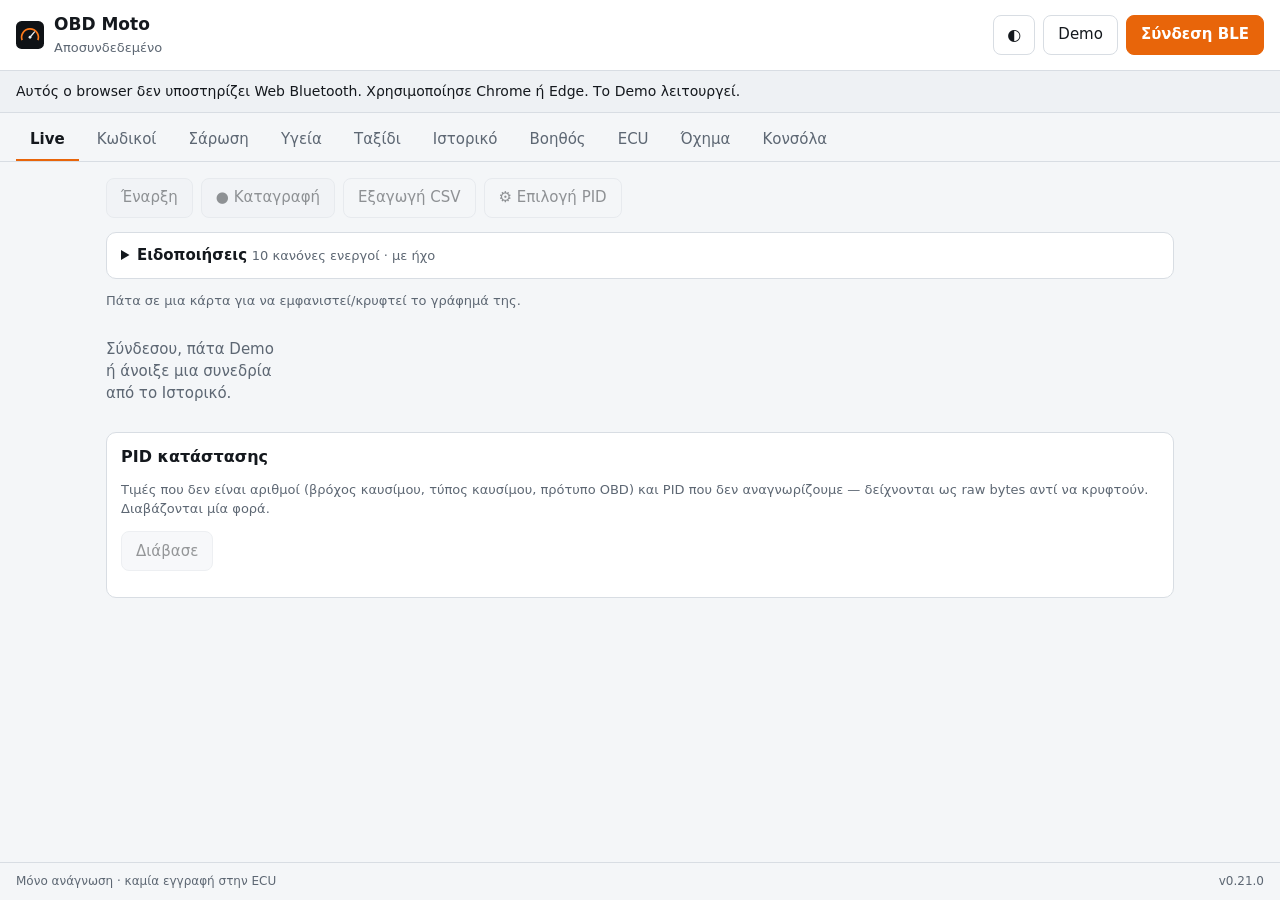
<file: index.html>
<!doctype html>
<html lang="el">
<head>
  <meta charset="utf-8">
  <meta name="viewport" content="width=device-width, initial-scale=1, viewport-fit=cover">
  <title>OBD Moto</title>
  <meta name="description" content="Διαγνωστικά OBD-II μέσω ELM327 Bluetooth LE — μόνο ανάγνωση.">
  <meta name="theme-color" content="#0f1216">
  <link rel="manifest" href="manifest.webmanifest">
  <link rel="icon" href="icons/icon.svg" type="image/svg+xml">
  <link rel="apple-touch-icon" href="icons/icon-192.png">
  <link rel="stylesheet" href="css/app.css">
  <!-- Θέμα πριν το πρώτο paint, αλλιώς φαίνεται αναλαμπή. Η λογική είναι στο js/theme.js. -->
  <script>
    try {
      var t = localStorage.getItem('obd.theme');
      if (t === 'light' || t === 'dark') {
        document.documentElement.setAttribute('data-theme', t);
        document.querySelector('meta[name="theme-color"]')
          .setAttribute('content', t === 'light' ? '#f4f6f8' : '#0f1216');
      } else if (!window.matchMedia('(prefers-color-scheme: dark)').matches) {
        document.querySelector('meta[name="theme-color"]').setAttribute('content', '#f4f6f8');
      }
    } catch (e) { /* χωρίς localStorage: μένει το αυτόματο */ }
  </script>
  <script src="js/version.js"></script>
  <script type="module" src="js/app.js"></script>
</head>
<body>
  <header class="top">
    <div class="brand">
      <img src="icons/icon.svg" alt="" width="28" height="28">
      <div>
        <h1>OBD Moto</h1>
        <span class="sub" id="status">Αποσυνδεδεμένο</span>
      </div>
    </div>
    <div class="actions">
      <button id="btn-theme" class="ghost icon" title="Θέμα εμφάνισης" aria-label="Θέμα εμφάνισης">◐</button>
      <button id="btn-install" class="ghost" hidden>Εγκατάσταση</button>
      <button id="btn-demo" class="ghost">Demo</button>
      <button id="btn-connect" class="primary">Σύνδεση BLE</button>
    </div>
  </header>

  <div id="banner" class="banner" hidden></div>

  <!-- Επικεφαλίδα μόνο για εκτύπωση / PDF -->
  <div id="print-head">
    <h1>Αναφορά διαγνωστικού ελέγχου OBD-II</h1>
    <p id="print-meta" class="mono small"></p>
    <p class="small">Μόνο ανάγνωση — καμία εγγραφή στην ECU. Οι τιμές αναφοράς είναι γενικές·
      επιβεβαίωσε με το εγχειρίδιο σέρβις του οχήματος.</p>
  </div>

  <nav class="tabs" role="tablist">
    <button role="tab" data-tab="live" aria-selected="true">Live</button>
    <button role="tab" data-tab="dtc">Κωδικοί</button>
    <button role="tab" data-tab="scan">Σάρωση</button>
    <button role="tab" data-tab="health">Υγεία</button>
    <button role="tab" data-tab="trip">Ταξίδι</button>
    <button role="tab" data-tab="history">Ιστορικό</button>
    <button role="tab" data-tab="ai">Βοηθός</button>
    <button role="tab" data-tab="ecu">ECU</button>
    <button role="tab" data-tab="info">Όχημα</button>
    <button role="tab" data-tab="console">Κονσόλα</button>
  </nav>

  <main>
    <!-- LIVE -->
    <section id="tab-live" class="tab">
      <div class="toolbar">
        <button id="btn-live" disabled>Έναρξη</button>
        <button id="btn-rec" disabled aria-pressed="false">● Καταγραφή</button>
        <button id="btn-export" class="ghost" disabled>Εξαγωγή CSV</button>
        <button id="btn-pids" class="ghost" disabled>⚙ Επιλογή PID</button>
        <span class="muted small" id="live-rate"></span>
      </div>
      <p class="muted small" id="pid-summary"></p>
      <div id="replay-bar" class="card replay" hidden>
        <button id="rp-play">▶</button>
        <input type="range" id="rp-pos" min="0" max="100" step="0.1" value="0" aria-label="Θέση αναπαραγωγής">
        <span id="rp-time" class="mono small">0 s</span>
        <select id="rp-speed" aria-label="Ταχύτητα">
          <option value="1">1×</option><option value="2">2×</option><option value="5">5×</option><option value="10">10×</option>
        </select>
        <button id="rp-exit" class="ghost">Έξοδος</button>
        <span id="rp-title" class="muted small"></span>
      </div>
      <div class="toolbar" id="preset-bar" hidden>
        <span class="muted small">Έτοιμα σετ:</span>
      </div>
      <details class="card" id="alerts-card">
        <summary><b>Ειδοποιήσεις</b> <span class="muted small" id="alerts-sum"></span></summary>
        <p class="muted small">Ελέγχονται οι live τιμές και σε προειδοποιεί. Μόνο ενημερωτικό — καμία ενέργεια στην ECU.
          Τα όρια είναι <b>γενικά</b>· προσάρμοσέ τα με βάση το εγχειρίδιο σέρβις του οχήματός σου.</p>
        <div class="toolbar">
          <label class="small"><input type="checkbox" id="alerts-on"> Ενεργές</label>
          <label class="small"><input type="checkbox" id="alerts-sound"> Ήχος</label>
          <button id="alerts-reset" class="ghost">Επαναφορά ορίων</button>
          <button id="alerts-test" class="ghost">Δοκιμή ήχου</button>
        </div>
        <div id="alerts-rules"></div>
        <div id="alerts-log"></div>
      </details>
      <p class="muted small">Πάτα σε μια κάρτα για να εμφανιστεί/κρυφτεί το γράφημά της.</p>
      <div class="tiles" id="tiles"><p class="empty">Σύνδεσου, πάτα Demo ή άνοιξε μια συνεδρία από το Ιστορικό.</p></div>
      <div class="toolbar" id="ref-bar" hidden>
        <span class="pill warn">Σύγκριση</span>
        <span class="small">Αναφορά: <b id="ref-label"></b></span>
        <button id="btn-ref-clear" class="ghost small">Κατάργηση</button>
      </div>
      <div class="charts" id="charts"></div>
      <div class="card">
        <h2>PID κατάστασης</h2>
        <p class="muted small">Τιμές που δεν είναι αριθμοί (βρόχος καυσίμου, τύπος καυσίμου, πρότυπο OBD)
          και PID που δεν αναγνωρίζουμε — δείχνονται ως raw bytes αντί να κρυφτούν. Διαβάζονται μία φορά.</p>
        <div class="toolbar">
          <button id="pid-status-read" disabled>Διάβασε</button>
        </div>
        <div id="pid-status"></div>
      </div>
    </section>

    <!-- ΚΩΔΙΚΟΙ -->
    <section id="tab-dtc" class="tab" hidden>
      <div class="toolbar">
        <button id="btn-dtc" disabled>Ανάγνωση κωδικών</button>
        <button id="btn-clear" class="danger" disabled>Σβήσιμο κωδικών…</button>
      </div>
      <div id="dtc-out"><p class="empty">Δεν έχουν διαβαστεί κωδικοί.</p></div>

      <div class="card" id="j1939-card" hidden>
        <h2>Κωδικοί J1939 <span class="pill">φορτηγά / αγροτικά</span></h2>
        <p class="muted small">Τα βαρέα οχήματα δεν μιλούν OBD-II: οι ενεργοί κωδικοί έρχονται
          στο μήνυμα <b>DM1</b>. Παρακολουθούμε τον δίαυλο για λίγα δευτερόλεπτα και διαβάζουμε
          <b>SPN</b> (τι), <b>FMI</b> (είδος βλάβης) και πλήθος εμφανίσεων. <b>Μόνο ανάγνωση.</b></p>
        <div class="toolbar">
          <button id="btn-j1939" class="primary" disabled>Ανάγνωση DM1</button>
          <label class="small">Ακρόαση (s):
            <input id="j1939-secs" type="number" min="1" max="10" step="1" value="3" style="max-width:70px">
          </label>
        </div>
        <div id="j1939-out"></div>
      </div>

      <div class="card">
        <h2>Βάση γνώσης κωδικών</h2>
        <p class="muted small" id="kb-coverage"></p>
        <form id="kb-form" class="toolbar">
          <input id="kb-in" placeholder="π.χ. P0171" autocomplete="off" spellcheck="false" list="kb-list">
          <datalist id="kb-list"></datalist>
          <button>Αναζήτηση</button>
        </form>
        <div id="kb-out"></div>

        <details id="user-dtc">
          <summary class="small">Δικοί σου κωδικοί από το εγχειρίδιο σέρβις</summary>
          <p class="muted small">Οι ειδικοί κωδικοί κάθε κατασκευαστή δεν είναι δημοσιευμένοι και
            <b>δεν τους εφευρίσκουμε</b>. Αν τους έχεις από το εγχειρίδιο, φόρτωσέ τους εσύ: μετά
            εμφανίζονται παντού όπως οι υπόλοιποι, με πηγή «δικό σου αρχείο».
            Μένουν στη συσκευή σου.</p>
          <p class="muted small">Μορφή CSV ή TSV, μία γραμμή ανά κωδικό:<br>
            <code class="mono">P1234,Περιγραφή,Αιτία1;Αιτία2,Βήμα1;Βήμα2</code><br>
            Οι δύο πρώτες στήλες αρκούν. Γραμμές με <code>#</code> αγνοούνται.</p>
          <div class="toolbar">
            <label class="filebtn">Επιλογή αρχείου…
              <input type="file" id="user-dtc-file" accept=".csv,.tsv,.txt,text/csv,text/plain" hidden>
            </label>
            <button id="btn-user-dtc-sample" class="ghost small">Κατέβασε υπόδειγμα</button>
            <button id="btn-user-dtc-clear" class="danger small" hidden>Διαγραφή όλων</button>
          </div>
          <p class="small muted" id="user-dtc-count"></p>
          <p class="small muted" id="user-dtc-note"></p>
        </details>
      </div>
    </section>

    <!-- ΣΑΡΩΣΗ ΜΟΝΑΔΩΝ -->
    <section id="tab-scan" class="tab" hidden>
      <div class="card">
        <h2>Σάρωση όλων των μονάδων</h2>
        <p class="muted small">Ρωτά κάθε διεύθυνση του διαύλου «υπάρχει μονάδα εδώ;» (UDS <code>10 01</code>)
          και, για όσες απαντήσουν, διαβάζει κωδικούς (<code>19 02</code>) και ταυτότητα (<code>22</code>).
          Έτσι βλέπεις ABS, airbag, σασμάν, immobilizer — όχι μόνο τον κινητήρα.
          <b>Μόνο ανάγνωση.</b> Με το κλειδί στο ON και τον κινητήρα σβηστό.</p>
        <div class="toolbar">
          <select id="scan-mode" aria-label="Εύρος σάρωσης"></select>
          <button id="btn-scan" class="primary" disabled>Έναρξη σάρωσης</button>
          <button id="btn-scan-stop" class="ghost" hidden>Διακοπή</button>
        </div>
        <div class="toolbar">
          <label class="small"><input type="checkbox" id="scan-dtcs" checked> Κωδικοί βλάβης</label>
          <label class="small"><input type="checkbox" id="scan-ids" checked> Ταυτότητα μονάδας</label>
        </div>
        <div id="scan-progress" class="bar" hidden><i></i></div>
        <p class="muted small mono" id="scan-status"></p>
      </div>
      <div id="scan-out"><p class="empty">Δεν έχει γίνει σάρωση.</p></div>

      <div class="card">
        <h2>Σαρωτής DID <span class="pill warn">προχωρημένο</span></h2>
        <p class="muted small">Το OBD-II δίνει μόνο όσα επιβάλλει ο νόμος. Κάθε μονάδα όμως εκθέτει
          και δικά της δεδομένα σε ταυτοποιητές (DID) των 16 bit, που διαβάζονται με
          <code>22</code>. Εδώ ρωτάμε μια-μια τις διευθύνσεις μιας περιοχής και κρατάμε
          ό,τι απαντά — έτσι βγαίνουν ζωντανά δεδομένα ABS, airbag ή κιβωτίου.
          <b>Μόνο ανάγνωση.</b> Ό,τι ζητά security access σημειώνεται και αφήνεται.</p>
        <div class="toolbar">
          <select id="did-ecu" aria-label="Μονάδα"></select>
          <select id="did-range" aria-label="Περιοχή DID"></select>
          <button id="btn-did" class="primary" disabled>Έναρξη</button>
          <button id="btn-did-stop" class="ghost" hidden>Διακοπή</button>
        </div>
        <div class="toolbar">
          <label class="small"><input type="checkbox" id="did-live" checked> Δεύτερο πέρασμα (εντοπισμός ζωντανών)</label>
          <label class="small">Δική σου περιοχή:
            <input id="did-from" class="mono" placeholder="0100" maxlength="4" style="max-width:80px">
            –
            <input id="did-to" class="mono" placeholder="01FF" maxlength="4" style="max-width:80px">
          </label>
        </div>
        <p class="muted small" id="did-note"></p>
        <div id="did-progress" class="bar" hidden><i></i></div>
        <p class="muted small mono" id="did-status"></p>
      </div>
      <div id="did-out"></div>
    </section>

    <!-- ΥΓΕΙΑ -->
    <section id="tab-health" class="tab" hidden>
      <div class="toolbar">
        <button id="btn-report">Αναφορά από την τρέχουσα καταγραφή</button>
        <button id="btn-print" class="ghost">🖨 Εκτύπωση / PDF</button>
        <span class="muted small" id="report-src"></span>
      </div>
      <p class="muted small">Για πλήρη αναφορά: ζεστός κινητήρας, ~30 s ρελαντί και ~30 s στις 2500 rpm, και ανάγνωση κωδικών πριν.</p>

      <div class="card">
        <h2>Μπαταρία και φόρτιση</h2>
        <p class="muted small">Από την τάση της τρέχουσας καταγραφής: κατάσταση στην ηρεμία,
          βύθισμα στη μίζα και τάση φόρτισης. <b>Δεν είναι τεστ φορτίου</b> — χωρίς όργανο δεν
          μετριούνται η εσωτερική αντίσταση και τα CCA.</p>
        <div class="toolbar">
          <button id="btn-batt" class="primary">Ανάλυση</button>
          <label class="small">Τύπος:
            <select id="batt-chem" aria-label="Τύπος μπαταρίας">
              <option value="lead">Μολύβδου–οξέος</option>
              <option value="lithium">Λιθίου (LiFePO4)</option>
            </select>
          </label>
        </div>
        <div id="batt-out"></div>
      </div>

      <div class="card" id="m05-card" hidden>
        <h2>Τεστ αισθητήρων λάμδα (mode 05) <span class="pill">non-CAN</span></h2>
        <p class="muted small">Παλιότερα οχήματα (ISO 9141-2, KWP2000) δίνουν τα αποτελέσματα των
          τεστ λάμδα στο mode 05 — τάσεις κατωφλίου και χρόνους εναλλαγής. (Στα CAN οχήματα
          αυτά βρίσκονται στα on-board tests / mode 06.) <b>Μόνο ανάγνωση.</b></p>
        <button id="btn-m05" class="primary" disabled>Ανάγνωση mode 05</button>
        <div id="m05-out"></div>
      </div>

      <div id="report-out"></div>
      <div id="compare-out"></div>

      <div class="card">
        <h2>On-board tests (Mode 06)</h2>
        <p class="muted small">Τα τεστ που τρέχει μόνη της η ECU, με τα <b>όρια</b> της. Αν μια τιμή πλησιάζει
          το όριο, το εξάρτημα γερνάει — το βλέπεις <b>πριν</b> ανάψει η λυχνία. Μόνο ανάγνωση.
          Πιο αξιόπιστα με ζεστό κινητήρα και ολοκληρωμένα readiness monitors.</p>
        <div class="toolbar">
          <button id="btn-m06" disabled>Διάβασε τεστ</button>
          <button id="btn-m06-stop" class="ghost" hidden>Διακοπή</button>
          <label class="small"><input type="checkbox" id="m06-unbounded"> Δείξε και τα τεστ χωρίς όρια</label>
        </div>
        <div id="m06-progress" class="bar" hidden><i></i></div>
        <p class="muted small mono" id="m06-status"></p>
        <div id="m06-out"></div>
      </div>

      <div class="card">
        <h2>Readiness — τι λείπει για ΚΤΕΟ</h2>
        <p class="muted small">Τα monitors ολοκληρώνονται μόνο αν οδηγήσεις με συγκεκριμένο τρόπο
          (drive cycle). Μετά από σβήσιμο κωδικών ή αποσύνδεση μπαταρίας μηδενίζουν.</p>
        <div class="toolbar">
          <button id="btn-readiness" disabled>Έλεγχος readiness</button>
        </div>
        <div id="readiness-out"></div>
      </div>
    </section>

    <!-- ΙΣΤΟΡΙΚΟ -->
    <section id="tab-history" class="tab" hidden>
      <div class="toolbar">
        <label class="filebtn">Εισαγωγή CSV<input type="file" id="csv-in" accept=".csv,text/csv" hidden></label>
        <span class="muted small">Αποθηκεύεται μόνο σε αυτή τη συσκευή (IndexedDB).</span>
      </div>
      <div id="hist-out"><p class="empty">Καμία αποθηκευμένη συνεδρία.</p></div>
    </section>

    <!-- ΒΟΗΘΟΣ -->
    <section id="tab-ai" class="tab" hidden>
      <div class="card">
        <h2>Βοηθός διάγνωσης (Claude)</h2>
        <p class="muted small">Προαιρετικό. Όταν πατήσεις «Ανάλυση», οι κωδικοί, η αναφορά υγείας, στατιστικά της καταγραφής
          και τα συμπτώματα στέλνονται στο api.anthropic.com. Το κλειδί αποθηκεύεται μόνο σε αυτόν τον browser.</p>
        <div class="toolbar">
          <input id="ai-key" type="password" placeholder="Κλειδί Anthropic API (sk-ant-…)" autocomplete="off">
          <label class="small"><input type="checkbox" id="ai-remember"> Να το θυμάται</label>
          <button id="ai-forget" class="ghost">Διαγραφή κλειδιού</button>
        </div>
        <textarea id="ai-symptoms" rows="3" placeholder="Συμπτώματα: π.χ. «σβήνει στο ρελαντί όταν είναι ζεστή», «κόβει στις 5000»"></textarea>
        <div class="toolbar">
          <button id="ai-run" class="primary">Ανάλυση</button>
          <button id="ai-stop" class="ghost" hidden>Ακύρωση</button>
          <button id="ai-preview" class="ghost">Τι θα σταλεί;</button>
        </div>
      </div>
      <pre id="ai-context" class="log" hidden></pre>
      <div id="ai-out" class="card answer" hidden></div>

      <div class="card">
        <h2>Ζωντανή σύνδεση (live)</h2>
        <p class="muted small">Με ανοιχτή τη σύνδεση (ή Demo), στέλνει περιοδικά τις τρέχουσες τιμές στο Claude και μπορείς να ρωτάς ζωντανά.
          Χρεώνεται ανά μήνυμα. Μόνο ανάγνωση. Για πλήρη εικόνα διάβασε πρώτα κωδικούς και αναφορά υγείας.</p>
        <div class="toolbar">
          <button id="live-ai-toggle" class="primary">▶ Έναρξη ζωντανής ανάλυσης</button>
          <label class="small">Αυτόματος έλεγχος:
            <select id="live-ai-interval" aria-label="Συχνότητα αυτόματου ελέγχου">
              <option value="0">χειροκίνητα</option>
              <option value="15">κάθε 15 s</option>
              <option value="30" selected>κάθε 30 s</option>
              <option value="60">κάθε 60 s</option>
            </select>
          </label>
          <span class="muted small" id="live-ai-status"></span>
        </div>
        <div id="live-ai-log" class="chat" hidden></div>
        <form id="live-ai-form" class="toolbar">
          <input id="live-ai-in" placeholder="Ρώτησέ με… π.χ. «πέφτει το ρελαντί όταν ζεσταθεί, τι να κοιτάξω;»" autocomplete="off" disabled>
          <button id="live-ai-send" disabled>Αποστολή</button>
        </form>
      </div>
    </section>

    <!-- ECU -->
    <section id="tab-ecu" class="tab" hidden>
      <div class="toolbar">
        <button id="btn-ecu" disabled>Ανάγνωση ECU ID</button>
        <span class="muted small">UDS 0x22 και OBD 09 — μόνο ανάγνωση. Η εφαρμογή δεν γράφει ποτέ στην ECU.</span>
      </div>
      <div id="ecu-out"><p class="empty">Σύνδεσου και πάτα «Ανάγνωση ECU ID».</p></div>
    </section>

    <!-- ΟΧΗΜΑ -->
    <section id="tab-info" class="tab" hidden>
      <dl class="kv" id="info-out"><p class="empty">Σύνδεσου για στοιχεία οχήματος.</p></dl>

      <div class="card">
        <h2>Ανάλυση VIN</h2>
        <p class="muted small">Ο VIN (ISO 3779) κωδικοποιεί χώρα, κατασκευαστή, έτος μοντέλου,
          εργοστάσιο και αύξοντα αριθμό. Η ανάλυση γίνεται <b>εντελώς τοπικά</b>, χωρίς δίκτυο.
          Το μέρος 4–8 (μοντέλο, κινητήρας) είναι ιδιωτικό κάθε κατασκευαστή και
          <b>δεν το μαντεύουμε</b>.</p>
        <div class="toolbar">
          <input id="vin-in" class="mono" placeholder="17 χαρακτήρες" maxlength="17" aria-label="VIN">
          <button id="btn-vin">Ανάλυση</button>
        </div>
        <div id="vin-out"></div>
      </div>

      <div class="card">
        <h2>Γκαράζ</h2>
        <p class="muted small">Κάθε όχημα που συνδέεις καταγράφεται με το VIN του (ή, αν δεν δίνει VIN,
          με το πρωτόκολλο και τα PID του). Το ταμπλό και οι ρυθμίσεις θυμούνται ανά όχημα.</p>
        <div id="garage-out"></div>
      </div>

      <div class="card">
        <h2>Ρυθμίσεις</h2>
        <div class="toolbar">
          <label class="small">Γλώσσα:
            <select id="lang-sel" aria-label="Γλώσσα / Language">
              <option value="el">Ελληνικά</option>
              <option value="en">English</option>
            </select>
          </label>
          <label class="small">Μονάδες:
            <select id="units-sel" aria-label="Σύστημα μονάδων">
              <option value="metric">Μετρικό (°C, km/h, kPa, L)</option>
              <option value="imperial">Imperial (°F, mph, psi, gal)</option>
            </select>
          </label>
          <label class="small">Θέμα:
            <select id="theme-sel" aria-label="Θέμα εμφάνισης">
              <option value="auto">Αυτόματο (από το σύστημα)</option>
              <option value="light">Φωτεινό</option>
              <option value="dark">Σκοτεινό</option>
            </select>
          </label>
        </div>
        <p class="muted small">Το φωτεινό θέμα διαβάζεται καλύτερα στον ήλιο· το σκοτεινό κουράζει
          λιγότερο σε νυχτερινή διάγνωση. Το «αυτόματο» ακολουθεί το κινητό σου.</p>
        <div class="toolbar">
          <label class="small">Πρωτόκολλο:
            <select id="proto-sel" aria-label="Πρωτόκολλο OBD"></select>
          </label>
          <span class="small muted" id="proto-hint"></span>
        </div>
        <p class="muted small" id="proto-note">Το CAN είναι υποχρεωτικό μόνο από το 2008· παλιότερα
          οχήματα μιλούν ISO 9141-2, KWP2000 ή J1850. Άφησέ το στο <b>αυτόματο</b> — αν αποτύχει,
          η εφαρμογή δοκιμάζει τα πρωτόκολλα ένα-ένα και θυμάται ποιο δούλεψε. Διάλεξε χειροκίνητα
          μόνο αν ξέρεις το όχημα και ο adapter δυσκολεύεται. Ισχύει από την <b>επόμενη σύνδεση</b>.</p>
        <div class="toolbar">
          <label class="small">Προσομοιωτής παριστάνει:
            <select id="sim-proto" aria-label="Πρωτόκολλο προσομοιωτή">
              <option value="6">CAN 11/500 (νεότερο όχημα)</option>
              <option value="5">KWP2000 fast init — το αυτόματο αποτυγχάνει</option>
              <option value="3">ISO 9141-2 (παλιό όχημα)</option>
              <option value="A">J1939 (φορτηγό / αγροτικό)</option>
            </select>
          </label>
        </div>
        <p class="muted small">Μόνο για δοκιμή χωρίς όχημα: στα παλιά πρωτόκολλα απαντά μόνο ο
          κινητήρας, χωρίς UDS — όπως στην πραγματικότητα.</p>
        <p class="muted small">Η μετατροπή αφορά μόνο την εμφάνιση. Οι αποθηκευμένες συνεδρίες, το CSV
          και ό,τι στέλνεται στον Βοηθό μένουν <b>πάντα μετρικά</b>, ώστε να συγκρίνονται μεταξύ τους.</p>
      </div>
    </section>

    <!-- ΤΑΞΙΔΙ -->
    <section id="tab-trip" class="tab" hidden>
      <div class="card">
        <h2>Υπολογιστής ταξιδιού</h2>
        <p class="muted small">Υπολογίζεται από την τρέχουσα καταγραφή: απόσταση με ολοκλήρωση της ταχύτητας,
          καύσιμο από το PID <code>5E</code> (L/h) της ECU. Αν το όχημα δεν το δίνει, γίνεται
          <b>εκτίμηση</b> από το MAF — δηλώνεται όταν συμβαίνει.</p>
        <div class="toolbar">
          <button id="btn-trip" class="primary">Υπολογισμός</button>
          <label class="small">Τιμή καυσίμου (€/L):
            <input id="fuel-price" type="number" step="0.001" min="0" value="1.75" style="max-width:110px">
          </label>
        </div>
        <div id="trip-out"><p class="empty">Ξεκίνα Live (ή άνοιξε συνεδρία από το Ιστορικό) και πάτα Υπολογισμός.</p></div>
      </div>

      <div class="card">
        <h2>Επιδόσεις</h2>
        <p class="muted small">Ανιχνεύονται από την καταγραφή, όχι από χρονόμετρο: ψάχνει εκκινήσεις από στάση
          (≤ 2 km/h). Η ακρίβεια εξαρτάται από τον ρυθμό δειγματοληψίας του adapter —
          με ~5 δείγματα/s το σφάλμα είναι μερικά δέκατα.
          <b>Μόνο σε κλειστή πίστα, όχι στον δρόμο.</b></p>
        <div id="perf-out"><p class="empty">Πάτα Υπολογισμός πιο πάνω.</p></div>
      </div>

      <div class="card">
        <h2>Εκτίμηση ισχύος <span class="pill warn">ενδεικτικό</span></h2>
        <p class="muted small">Από την επιτάχυνση: <code>P = v · (m·a + αεροδυναμική + κύλιση)</code>.
          <b>Δεν είναι δυναμόμετρο.</b> Εξαρτάται από τη μάζα που θα δηλώσεις, από εκτιμώμενο
          συντελεστή οπισθέλκουσας, από τον άνεμο, την κλίση του δρόμου και από τη δειγματοληψία
          του OBD. Χρήσιμο για <b>σύγκριση πριν/μετά</b>, όχι για απόλυτο νούμερο.</p>
        <div class="toolbar">
          <button id="btn-dyno" class="primary">Υπολογισμός</button>
          <label class="small">Όχημα:
            <select id="dyno-kind" aria-label="Είδος οχήματος"></select>
          </label>
        </div>
        <div class="toolbar">
          <label class="small">Μάζα οχήματος (kg):
            <input id="dyno-mass" type="number" min="50" max="4000" step="5" value="230" style="max-width:95px">
          </label>
          <label class="small">Αναβάτης / επιβάτες (kg):
            <input id="dyno-rider" type="number" min="0" max="500" step="5" value="85" style="max-width:85px">
          </label>
          <label class="small">Κλίση δρόμου (%):
            <input id="dyno-grade" type="number" min="-15" max="15" step="0.5" value="0" style="max-width:80px">
          </label>
        </div>
        <div id="dyno-out"></div>
      </div>
    </section>

    <!-- ΚΟΝΣΟΛΑ -->
    <section id="tab-console" class="tab" hidden>
      <form id="console-form" class="toolbar">
        <input id="console-in" placeholder="π.χ. ATRV, 010C, 22F190" autocomplete="off" spellcheck="false" disabled>
        <button id="console-send" disabled>Αποστολή</button>
      </form>
      <p class="muted small">Μόνο εντολές ανάγνωσης (whitelist): OBD 01/02/03/06/07/09/0A, UDS 19/22, επιλεγμένες AT.</p>
      <pre id="log" class="log"></pre>
    </section>
  </main>

  <footer class="foot">
    <span>Μόνο ανάγνωση · καμία εγγραφή στην ECU</span>
    <span id="version"></span>
  </footer>

  <dialog id="pid-dialog" class="wide">
    <form method="dialog">
      <h2>Επιλογή PID</h2>
      <p class="muted small">Μόνο όσα δηλώνει η ECU αυτού του οχήματος. Η επιλογή αποθηκεύεται ανά VIN.
        Τα γκρι (κατάσταση / raw) δεν μπαίνουν σε κάρτες — τα βλέπεις στο «PID κατάστασης».</p>
      <div class="toolbar">
        <button type="button" id="pid-all" class="ghost">Όλα</button>
        <button type="button" id="pid-none" class="ghost">Κανένα</button>
      </div>
      <div id="pid-list" class="pid-list"></div>
      <p class="small err" id="pid-note"></p>
      <div class="toolbar end">
        <button value="cancel">Άκυρο</button>
        <button type="button" id="pid-apply" class="primary">Εφαρμογή</button>
      </div>
    </form>
  </dialog>

  <dialog id="confirm-clear">
    <form method="dialog">
      <h2>Σβήσιμο κωδικών βλάβης</h2>
      <p>Θα σβηστούν <b>όλοι</b> οι κωδικοί, τα freeze frame και τα readiness monitors (υπηρεσία 04).
        Η λυχνία θα σβήσει, αλλά η βλάβη μένει αν δεν διορθώθηκε.</p>
      <label><input type="checkbox" id="confirm-check"> Καταλαβαίνω και θέλω να τους σβήσω</label>
      <div class="toolbar end">
        <button value="cancel">Άκυρο</button>
        <button value="ok" class="danger" id="confirm-ok" disabled>Σβήσιμο</button>
      </div>
    </form>
  </dialog>
</body>
</html>
</file>
<file: css/app.css>
:root {
  --bg: #f4f6f8; --surface: #ffffff; --surface-2: #eef1f4; --text: #14181d; --muted: #5d6773;
  --border: #d8dde3; --accent: #e8650a; --accent-text: #ffffff; --ok: #1f8a4c; --warn: #b7791f;
  --bad: #c53030; --mono: ui-monospace, "Cascadia Mono", Consolas, monospace;
  color-scheme: light;
}
@media (prefers-color-scheme: dark) {
  :root:not([data-theme="light"]) {
    --bg: #0f1216; --surface: #171b21; --surface-2: #1f252c; --text: #ecf0f4; --muted: #9aa4af;
    --border: #2b323b; --accent: #ff7a1a; --accent-text: #120800; --ok: #4cc38a; --warn: #f0b429;
    --bad: #ff6b6b; color-scheme: dark;
  }
}
:root[data-theme="dark"] {
  --bg: #0f1216; --surface: #171b21; --surface-2: #1f252c; --text: #ecf0f4; --muted: #9aa4af;
  --border: #2b323b; --accent: #ff7a1a; --accent-text: #120800; --ok: #4cc38a; --warn: #f0b429;
  --bad: #ff6b6b; color-scheme: dark;
}

* { box-sizing: border-box; }
[hidden] { display: none !important; }
html, body { margin: 0; }
body {
  background: var(--bg); color: var(--text);
  font: 15px/1.45 system-ui, "Segoe UI", Roboto, sans-serif;
  min-height: 100dvh; display: flex; flex-direction: column;
}
h1 { font-size: 17px; margin: 0; }
h2 { font-size: 16px; margin: 0 0 8px; }
button, input {
  font: inherit; color: inherit; border-radius: 8px; border: 1px solid var(--border);
  background: var(--surface-2); padding: 8px 14px; min-height: 40px;
}
button { cursor: pointer; }
button:disabled { opacity: .45; cursor: default; }
button.primary { background: var(--accent); color: var(--accent-text); border-color: var(--accent); font-weight: 600; }
button.ghost { background: transparent; }
button.danger { color: var(--bad); border-color: var(--bad); background: transparent; }
input { background: var(--surface); flex: 1; min-width: 0; font-family: var(--mono); }

.top {
  display: flex; align-items: center; justify-content: space-between; gap: 12px; flex-wrap: wrap;
  padding: max(12px, env(safe-area-inset-top)) 16px 12px; background: var(--surface);
  border-bottom: 1px solid var(--border);
}
.brand { display: flex; align-items: center; gap: 10px; }
.sub { color: var(--muted); font-size: 13px; }
.sub.on { color: var(--ok); }
.actions { display: flex; gap: 8px; flex-wrap: wrap; }

.banner { padding: 10px 16px; background: var(--surface-2); border-bottom: 1px solid var(--border); font-size: 14px; }
.banner.err { color: var(--bad); }

.tabs { display: flex; gap: 4px; padding: 8px 16px 0; overflow-x: auto; border-bottom: 1px solid var(--border); }
.tabs button { border: none; border-bottom: 2px solid transparent; border-radius: 0; background: none; color: var(--muted); }
.tabs button[aria-selected="true"] { color: var(--text); border-bottom-color: var(--accent); font-weight: 600; }

main { flex: 1; padding: 16px; width: 100%; max-width: 1100px; margin: 0 auto; }
.toolbar { display: flex; gap: 8px; align-items: center; flex-wrap: wrap; margin-bottom: 14px; }
.toolbar.end { justify-content: flex-end; margin: 14px 0 0; }
.muted { color: var(--muted); }
.small { font-size: 13px; }
.empty { color: var(--muted); }

.tiles { display: grid; grid-template-columns: repeat(auto-fill, minmax(150px, 1fr)); gap: 10px; }
.tile { background: var(--surface); border: 1px solid var(--border); border-radius: 10px; padding: 10px 12px; }
.tile .name { color: var(--muted); font-size: 13px; }
.tile .val { font-size: 26px; font-weight: 600; font-variant-numeric: tabular-nums; }
.tile .unit { color: var(--muted); font-size: 13px; margin-left: 4px; }
.tile .bar { height: 4px; background: var(--surface-2); border-radius: 2px; margin-top: 6px; overflow: hidden; }
.tile .bar i { display: block; height: 100%; background: var(--accent); width: 0; transition: width .2s; }

.card { background: var(--surface); border: 1px solid var(--border); border-radius: 10px; padding: 12px 14px; margin-bottom: 12px; }
.codes { display: flex; flex-wrap: wrap; gap: 6px; }
.code { font-family: var(--mono); padding: 3px 8px; border-radius: 6px; background: var(--surface-2); border: 1px solid var(--border); }
.code.bad { color: var(--bad); border-color: var(--bad); }
.pill { display: inline-block; padding: 2px 8px; border-radius: 999px; font-size: 13px; border: 1px solid var(--border); }
.pill.ok { color: var(--ok); border-color: var(--ok); }
.pill.bad { color: var(--bad); border-color: var(--bad); }
.pill.warn { color: var(--warn); border-color: var(--warn); }
.mons { display: grid; grid-template-columns: repeat(auto-fill, minmax(170px, 1fr)); gap: 6px; margin-top: 8px; }
table { border-collapse: collapse; width: 100%; font-variant-numeric: tabular-nums; }
td, th { text-align: left; padding: 5px 8px; border-bottom: 1px solid var(--border); }

.kv { display: grid; grid-template-columns: max-content 1fr; gap: 6px 16px; margin: 0; }
.kv dt { color: var(--muted); }
.kv dd { margin: 0; font-family: var(--mono); word-break: break-all; }

.log {
  background: var(--surface); border: 1px solid var(--border); border-radius: 10px; padding: 10px;
  font: 12.5px/1.5 var(--mono); max-height: 55vh; overflow: auto; white-space: pre-wrap; margin: 0;
}
.log .tx { color: var(--accent); }
.log .err { color: var(--bad); }

.foot { display: flex; justify-content: space-between; gap: 8px; flex-wrap: wrap; padding: 10px 16px max(10px, env(safe-area-inset-bottom)); color: var(--muted); font-size: 12px; border-top: 1px solid var(--border); }

dialog { background: var(--surface); color: var(--text); border: 1px solid var(--border); border-radius: 12px; max-width: min(440px, calc(100vw - 32px)); }
dialog::backdrop { background: rgb(0 0 0 / .5); }
dialog label { display: flex; gap: 8px; align-items: center; }

/* ---- φάση 3 */
/* Δύο σειρές: μπλε και πορτοκαλί ξεχωρίζουν σε όλους τους τύπους αχρωματοψίας.
   Η αναφορά είναι και διακεκομμένη, ώστε να μη στηρίζεται μόνο στο χρώμα. */
:root { --series-1: #2a78d6; --series-2: #c2570a; --grid: #e6e9ed; }
@media (prefers-color-scheme: dark) { :root:not([data-theme="light"]) { --series-1: #3987e5; --series-2: #f08a2e; --grid: #252b33; } }
:root[data-theme="dark"] { --series-1: #3987e5; --series-2: #f08a2e; --grid: #252b33; }

.chart-legend { display: inline-flex; gap: 10px; font-size: 12px; color: var(--muted); }
.chart-legend .lg { display: inline-flex; align-items: center; gap: 4px; }
.chart-legend .lg::before { content: ''; width: 14px; height: 0; border-top: 2px solid currentColor; }
.chart-legend .now { color: var(--series-1); }
.chart-legend .ref { color: var(--series-2); }
.chart-legend .ref::before { border-top-style: dashed; }

.mono { font-family: var(--mono); }
.tile { cursor: pointer; text-align: left; }
.tile[aria-pressed="true"] { border-color: var(--series-1); box-shadow: inset 0 0 0 1px var(--series-1); }
.charts { display: grid; grid-template-columns: repeat(auto-fill, minmax(320px, 1fr)); gap: 10px; margin-top: 12px; }
.chart { position: relative; margin: 0; background: var(--surface); border: 1px solid var(--border); border-radius: 10px; padding: 8px 10px; }
.chart figcaption { display: flex; justify-content: space-between; gap: 8px; font-size: 13px; color: var(--muted); }
.chart figcaption b { color: var(--text); font-variant-numeric: tabular-nums; }
.chart canvas { display: block; width: 100%; height: 150px; touch-action: none; }
.chart-tip { position: absolute; pointer-events: none; background: var(--surface-2); color: var(--text); border: 1px solid var(--border); border-radius: 6px; padding: 2px 8px; font-size: 12px; white-space: nowrap; }
.replay { display: flex; gap: 8px; align-items: center; flex-wrap: wrap; }
.replay input[type="range"] { flex: 1; min-width: 140px; padding: 0; }
select, textarea { font: inherit; color: inherit; background: var(--surface); border: 1px solid var(--border); border-radius: 8px; padding: 8px; }
textarea { width: 100%; resize: vertical; margin-bottom: 10px; }
#btn-rec[aria-pressed="true"] { color: var(--bad); border-color: var(--bad); font-weight: 600; }
.filebtn { display: inline-flex; align-items: center; min-height: 40px; padding: 8px 14px; border: 1px solid var(--border); border-radius: 8px; background: var(--surface-2); cursor: pointer; }
.rep { list-style: none; padding: 0; margin: 0; display: grid; gap: 8px; }
.rep li { display: grid; grid-template-columns: 92px 1fr; gap: 10px; align-items: start; background: var(--surface); border: 1px solid var(--border); border-radius: 10px; padding: 10px 12px; }
.rep .area { color: var(--muted); font-size: 12px; }
.rep .title { font-weight: 600; }
.rep .detail { color: var(--muted); font-size: 14px; }
.pill.info, .pill.na { color: var(--muted); }
.kb summary { cursor: pointer; display: flex; gap: 8px; align-items: baseline; flex-wrap: wrap; }
.kb h3 { font-size: 14px; margin: 10px 0 4px; }
.kb ul, .kb ol { margin: 0; padding-left: 20px; }
.kb .src { font-size: 12px; color: var(--muted); }
.kb a { color: var(--series-1); }
.hist { display: grid; gap: 8px; }
.hist .card { display: flex; flex-wrap: wrap; gap: 8px 14px; align-items: center; margin: 0; }
.hist .meta { flex: 1; min-width: 200px; }
.hist .btns { display: flex; gap: 6px; flex-wrap: wrap; }
.answer { white-space: pre-wrap; line-height: 1.55; }
.delta.up { color: var(--warn); }

.chat { display: flex; flex-direction: column; gap: 8px; background: var(--surface); border: 1px solid var(--border); border-radius: 10px; padding: 10px; max-height: 50vh; overflow: auto; margin-bottom: 10px; }
.chat .msg { white-space: pre-wrap; line-height: 1.5; padding: 8px 10px; border-radius: 10px; max-width: 92%; }
.chat .me { align-self: flex-end; background: var(--surface-2); border: 1px solid var(--border); }
.chat .ai { align-self: flex-start; border: 1px solid var(--border); border-left: 3px solid var(--accent); }
.chat .ai.err { border-color: var(--bad); color: var(--bad); }

/* ---- έτοιμα σετ, ειδοποιήσεις, γκαράζ */
button.small { min-height: 32px; padding: 4px 10px; font-size: 13px; }
button.icon { padding: 8px 10px; min-width: 42px; font-size: 16px; line-height: 1; }
#preset-bar { gap: 6px; }
#alerts-card summary { cursor: pointer; }
#alerts-card[open] summary { margin-bottom: 8px; }
#alerts-log p { margin: 2px 0; }
#alerts-rules table { margin-bottom: 8px; }
#alerts-rules input { min-height: 32px; }
#garage-out .card .meta > div { margin: 1px 0; }

/* ---- on-board tests (Mode 06) + readiness */
.ok-txt { color: var(--ok); }
.warn-txt { color: var(--warn); }
.bad-txt { color: var(--bad); }
#m06-progress { height: 6px; background: var(--surface-2); border-radius: 3px; overflow: hidden; margin: 4px 0 6px; }
#m06-progress i { display: block; height: 100%; width: 0; background: var(--accent); transition: width .2s; }
#m06-status:empty { display: none; }
#m06-out h2, #readiness-out h3, #batt-out h2 { display: flex; align-items: center; gap: 8px; flex-wrap: wrap; }
#readiness-out h3 { font-size: 14px; margin: 12px 0 6px; }

/* ---- εκτύπωση / PDF */
#print-head { display: none; }
@media print {
  /* Το :root[data-theme="dark"] έχει μεγαλύτερη specificity από σκέτο :root —
     χωρίς το [data-theme] εδώ, η εκτύπωση σε σκοτεινό θέμα έβγαινε μαύρη. */
  :root, :root[data-theme] { --bg: #fff; --surface: #fff; --surface-2: #fff; --text: #000; --muted: #444; --border: #999; color-scheme: light; }
  body { background: #fff; color: #000; font-size: 11pt; }
  .top, .tabs, .foot, .banner, .toolbar, #replay-bar, dialog, #charts, #log,
  #tab-live, #tab-history, #tab-ai, #tab-console, #tab-info, #tab-ecu { display: none !important; }
  #print-head { display: block; padding: 0 0 10px; border-bottom: 1px solid #999; margin-bottom: 12px; }
  #print-head h1 { font-size: 16pt; }
  /* Οι καρτέλες είναι hidden στην οθόνη — στην εκτύπωση τις θέλουμε όλες */
  body[data-printing] #tab-health[hidden],
  body[data-printing] #tab-dtc[hidden],
  body[data-printing] #tab-scan[hidden] { display: block !important; }
  main { max-width: none; padding: 0; }
  .card, .kb, .rep li { border: 1px solid #999; break-inside: avoid; page-break-inside: avoid; }
  .kb { display: block !important; }
  .kb > *:not(summary):not(.src) { display: block !important; }
  details:not([open]) > *:not(summary) { display: block !important; }
  a { color: #000; text-decoration: none; }
  .pill { border: 1px solid #666; }
}

/* ---- σάρωση μονάδων */
#scan-progress { height: 6px; background: var(--surface-2); border-radius: 3px; overflow: hidden; margin: 4px 0 6px; }
#scan-progress i { display: block; height: 100%; width: 0; background: var(--accent); transition: width .2s; }
#scan-out h2 { display: flex; align-items: center; gap: 8px; flex-wrap: wrap; }
#scan-out table { margin-top: 8px; }
#scan-status:empty { display: none; }

/* ---- επιλογή PID */
dialog.wide { max-width: min(680px, calc(100vw - 24px)); }
.pid-list { max-height: 55vh; overflow: auto; border: 1px solid var(--border); border-radius: 10px; padding: 8px 10px; margin-bottom: 10px; }
.pid-group h3 { font-size: 13px; color: var(--muted); margin: 12px 0 4px; text-transform: uppercase; letter-spacing: .04em; }
.pid-group:first-child h3 { margin-top: 0; }
.pid-row { display: grid; grid-template-columns: 20px 34px 1fr auto; gap: 8px; align-items: center; padding: 3px 2px; border-radius: 6px; }
.pid-row:hover { background: var(--surface-2); }
.pid-row input { flex: none; min-width: 0; }
#pid-status table { margin-top: 4px; }
#pid-status .err { color: var(--bad); }

@media (max-width: 520px) {
  .charts { grid-template-columns: 1fr; }
  .rep li { grid-template-columns: 1fr; gap: 4px; }
  .actions { width: 100%; }
  .actions button { flex: 1; }
  .tile .val { font-size: 22px; }
}
</file>
